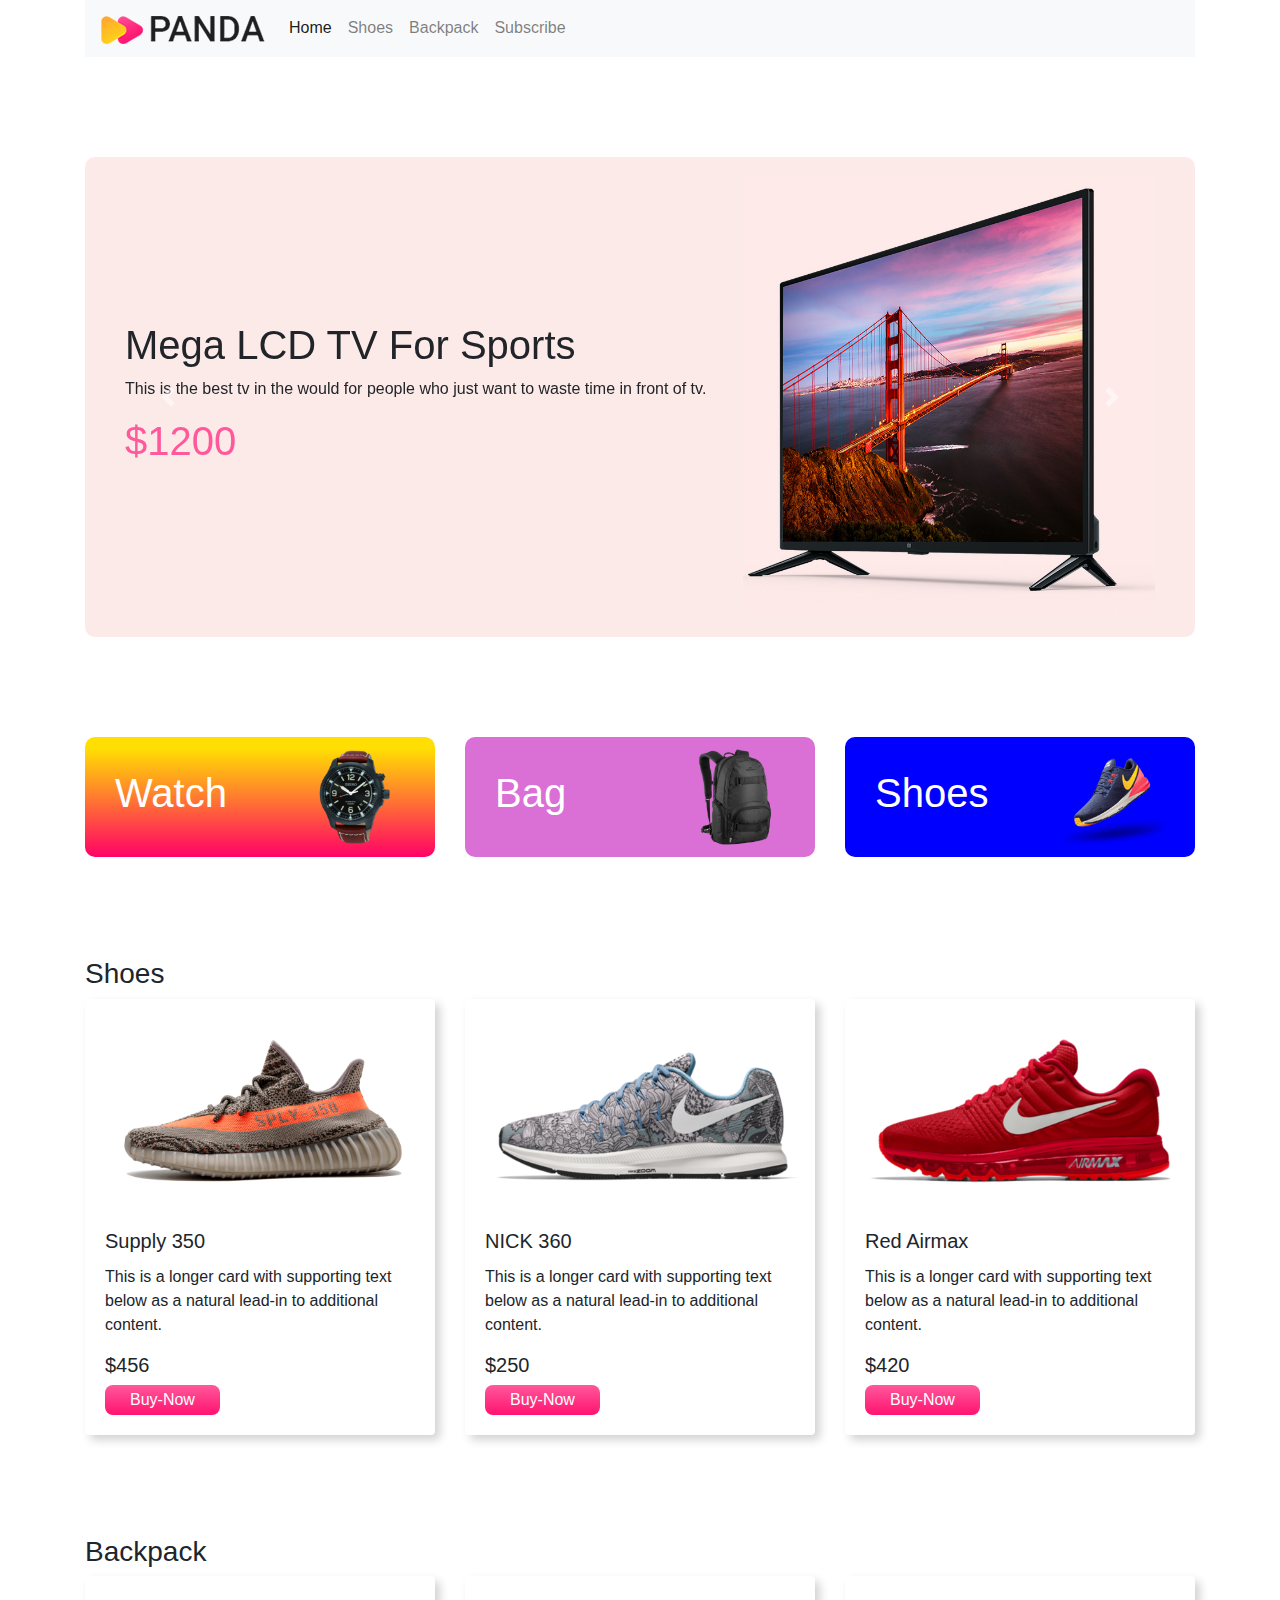
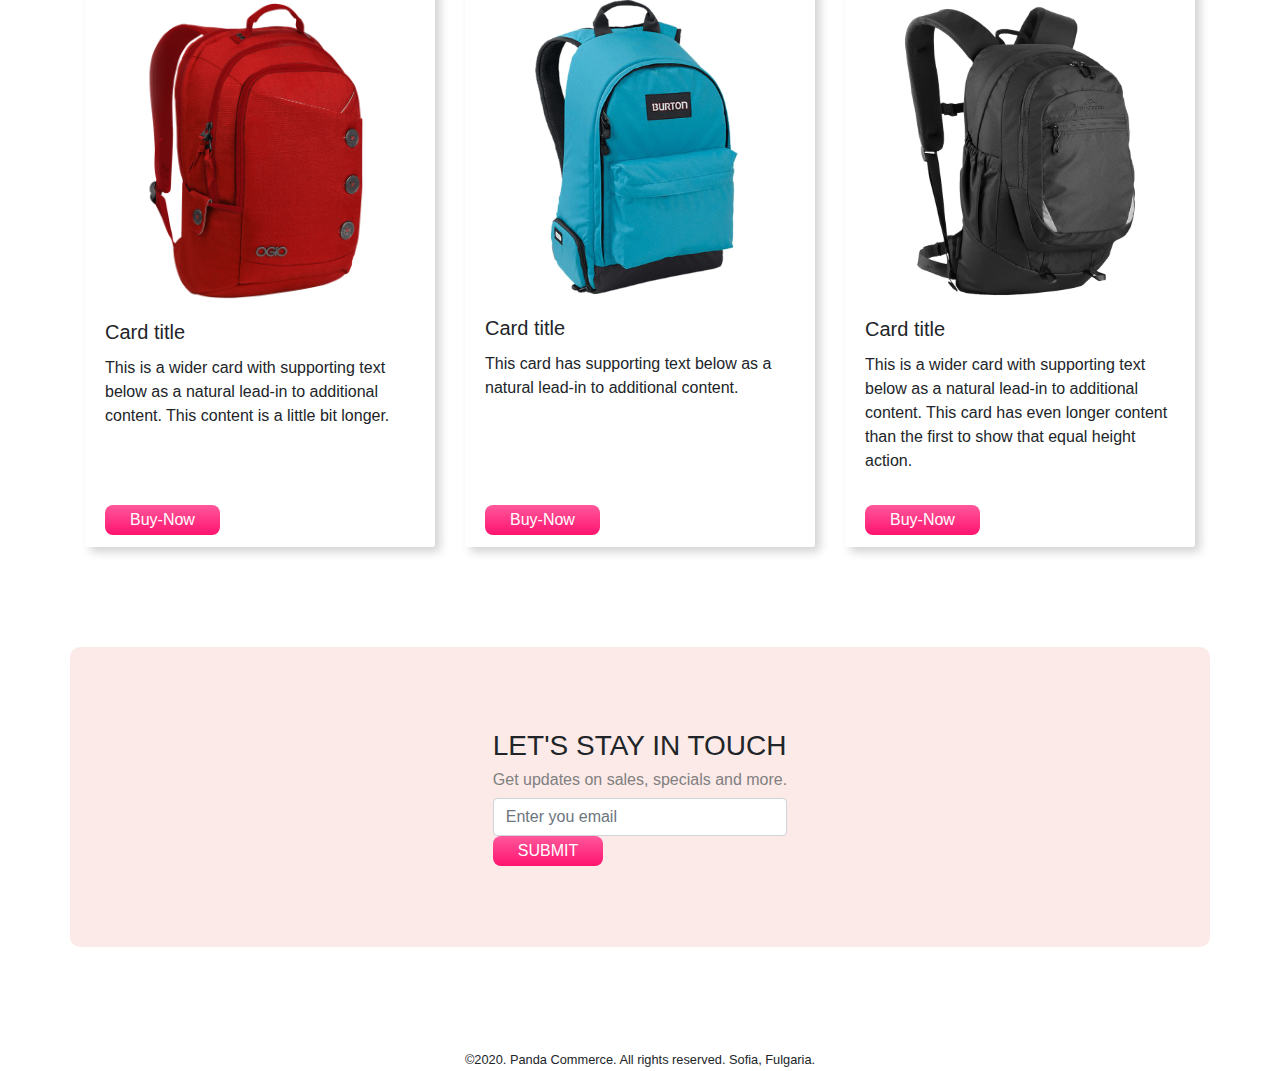
<file: index.html>
<!DOCTYPE html>
<html lang="en">
<head>
    <meta charset="UTF-8">
    <meta name="viewport" content="width=device-width, initial-scale=1.0">
    <title>Document</title>
    <link rel="stylesheet" href="css/bootstrap/css/bootstrap.min.css">
    <link rel="stylesheet" href="style.css">
</head>
<body>
    <div class="container">
        <nav class="navbar navbar-expand-lg navbar-light bg-light">
            <a class="navbar-brand" href="#"><img src="images/logo.png" alt=""></a>
            <button class="navbar-toggler" type="button" data-toggle="collapse" data-target="#navbarNav" aria-controls="navbarNav" aria-expanded="false" aria-label="Toggle navigation">
              <span class="navbar-toggler-icon"></span>
            </button>
            <div class="collapse navbar-collapse" id="navbarNav">
              <ul class="navbar-nav">
                <li class="nav-item active">
                  <a class="nav-link" href="#">Home <span class="sr-only">(current)</span></a>
                </li>
                <li class="nav-item">
                  <a class="nav-link" href="#shoes">Shoes</a>
                </li>
                <li class="nav-item">
                  <a class="nav-link" href="#backpack">Backpack</a>
                </li>
                <li class="nav-item">
                  <a class="nav-link" href="#subscribe">Subscribe</a>
                </li>
              </ul>
            </div>
          </nav>
    </div>

    <div class="container">
        <div id="carouselExampleControls" class="carousel slide orange-bg" data-ride="carousel">
            <div class="carousel-inner">
              <div class="carousel-item active">
                    <div class="row align-items-center">
                        <div class="col-md-7">
                            <h1>Mega LCD TV For Sports</h1>
                            <p>This is the best tv in the would for people who just want to waste time in front of tv.</p>
                            <h1 class="price">$1200</h1>
                          
                        </div>
                        <div class="col-md-5">
                            <img src="images/banner-images/tv.png" class="d-block w-100" alt="...">
                        </div>
                    </div>
              </div>
              <div class="carousel-item">
                    <div class="row align-items-center">
                        <div class="col-md-7">
                            <h1>Cool Dude headphone</h1>
                            <p>This is the best headphone in the would for people who just want to waste time in front of funky world.</p>
                            <h1 class="price">$400</h1>
                            <button class="buy-now-button">Buy-Now</button>
                        </div>
                        <div class="col-md-5">
                            <img src="images/banner-images/headphone.png" class="d-block w-100" alt="...">
                        </div>
                    </div>
              </div>
              <div class="carousel-item">
                <div class="row align-items-center">
                    <div class="col-md-7">
                        <h1>X-Box for your living room</h1>
                            <p>This is the best X-box in the would for people who just want to waste time in front of fake Sports.</p>
                            <h1 class="price">$1250</h1>
                            <button class="buy-now-button">Buy-Now</button>
                    </div>
                    <div class="col-md-5">
                        <img src="images/banner-images/xbox.png" class="d-block w-100" alt="...">
                    </div>
                </div>
              </div>
            </div>
            <a class="carousel-control-prev" href="#carouselExampleControls" role="button" data-slide="prev">
              <span class="carousel-control-prev-icon" aria-hidden="true"></span>
              <span class="sr-only">Previous</span>
            </a>
            <a class="carousel-control-next" href="#carouselExampleControls" role="button" data-slide="next">
              <span class="carousel-control-next-icon" aria-hidden="true"></span>
              <span class="sr-only">Next</span>
            </a>
          </div>
    </div>

    <div class="container categories">
        <div class="row">
            <div class="col-md-4">
               <div class="d-flex justify-content-between align-items-center cat1">
                <h1>Watch</h1>
                <img src="images/categories/watch.png" alt="">
               </div>
            </div>
            <div class="col-md-4">
               <div class="d-flex justify-content-between align-items-center cat2">
                <h1> Bag </h1>
                <img src="images/categories/bag.png" alt="">
               </div>
            </div>
            <div class=" col-md-4">
               <div class="d-flex justify-content-between align-items-center cat3">
                <h1> Shoes </h1>
                <img src="images/categories/shoes.png" alt="">
               </div>
            </div>
        </div>
    </div>


    <div class="container" id="shoes">
        <h3>Shoes</h3>
        <div class="card-deck">
            <div class="card">
              <img src="images/shoes/shoe-1.png" class="card-img-top" alt="...">
              <div class="card-body">
                <h5 class="card-title">Supply 350</h5>
                <p class="card-text">This is a longer card with supporting text below as a natural lead-in to additional content.</p> 
                <h5>$456</h5>
                <button class="buy-now-button">Buy-Now</button>
              </div>
            </div>
            <div class="card">
              <img src="images/shoes/shoe-2.png" class="card-img-top" alt="...">
              <div class="card-body">
                <h5 class="card-title">NICK 360</h5>
                <p class="card-text">This is a longer card with supporting text below as a natural lead-in to additional content.</p> 
                <h5>$250</h5>
                <button class="buy-now-button">Buy-Now</button>
              </div>
            </div>
            <div class="card">
              <img src="images/shoes/shoe-3.png" class="card-img-top" alt="...">
              <div class="card-body">
                <h5 class="card-title">Red Airmax</h5>
                <p class="card-text">This is a longer card with supporting text below as a natural lead-in to additional content.</p> 
                <h5>$420</h5>
                <button class="buy-now-button">Buy-Now</button>
                </div>
            </div>
          </div>
    </div>


    <div class="container" id="backpack">
        <h3>Backpack</h3>
        <div class="card-deck">
            <div class="card">
              <img src="images/bags/bag-1.png" class="card-img-top" alt="...">
              <div class="card-body">
                <h5 class="card-title">Card title</h5>
                <p class="card-text">This is a wider card with supporting text below as a natural lead-in to additional content. This content is a little bit longer.</p>
              </div>
              <div class="card-footer">
                 <button class="buy-now-button">Buy-Now</button>
              </div>
            </div>
            <div class="card">
              <img src="images/bags/bag-2.png" class="card-img-top" alt="...">
              <div class="card-body">
                <h5 class="card-title">Card title</h5>
                <p class="card-text">This card has supporting text below as a natural lead-in to additional content.</p>
              </div>
              <div class="card-footer">
                 <button class="buy-now-button">Buy-Now</button>
              </div>
            </div>
            <div class="card">
              <img src="images/bags/bag-3.png" class="card-img-top" alt="...">
              <div class="card-body">
                <h5 class="card-title">Card title</h5>
                <p class="card-text">This is a wider card with supporting text below as a natural lead-in to additional content. This card has even longer content than the first to show that equal height action.</p>
              </div>
              <div class="card-footer">
                 <button class="buy-now-button">Buy-Now</button>
              </div>
            </div>
          </div>
    </div>

   <div class="container d-flex align-items-center justify-content-center orange-bg" id="subscribe">
        <div>
            <h3>LET'S STAY IN TOUCH</h3>
            <h6>Get updates on sales, specials and more.</h6>
            <input class="form-control" type="text" placeholder="Enter you email">
            <button class="buy-now-button">SUBMIT</button>
        </div>
   </div>

   <footer>
       <small>©2020. Panda Commerce. All rights reserved. Sofia, Fulgaria.</small>
   </footer>

    <script src="https://code.jquery.com/jquery-3.5.1.slim.min.js" integrity="sha384-DfXdz2htPH0lsSSs5nCTpuj/zy4C+OGpamoFVy38MVBnE+IbbVYUew+OrCXaRkfj" crossorigin="anonymous"></script>
    <script src="https://cdn.jsdelivr.net/npm/popper.js@1.16.0/dist/umd/popper.min.js" integrity="sha384-Q6E9RHvbIyZFJoft+2mJbHaEWldlvI9IOYy5n3zV9zzTtmI3UksdQRVvoxMfooAo" crossorigin="anonymous"></script>
    <script src="https://stackpath.bootstrapcdn.com/bootstrap/4.5.0/js/bootstrap.min.js" integrity="sha384-OgVRvuATP1z7JjHLkuOU7Xw704+h835Lr+6QL9UvYjZE3Ipu6Tp75j7Bh/kR0JKI" crossorigin="anonymous"></script>
</body>
</html>
</file>
<file: style.css>
.container{
    margin-bottom: 100px;
}
.orange-bg{
    background-color: #fceae8;
    border-radius: 10px;
}
.buy-now-button{
    background-image:linear-gradient(to bottom,#FF589B 0%,#FF136F 100%);
    color: #fff;
    border:none;
    border-radius: 8px;
    padding: 3px 25px;
    cursor: pointer;
}
.price{
    color:#FF589B;
}
.carousel-item{
    padding: 20px 40px;
}
.cat1{
    background-image:linear-gradient(to bottom, #FFDE03 10%,#FF0266 100%);
    color: #fff;
    border:none;
    border-radius: 8px;
    padding: 3px 25px;
    cursor: pointer;
}
.cat2{
    background-color: orchid;
}
.cat3{
    background-color: blue;
}
.cat1, .cat2, .cat3{
    padding: 10px 30px;
    border-radius: 10px;
}

.categories h1{
    color: #fff;

}
.categories img{
    width: 100px;
}
.card{
    border: none;
    box-shadow: 5px 5px 10px lightgray;
}
.card-footer{
    background-color: white;
    border-top: none;
}
#subscribe{
    height: 300px;
}
#subscribe h6{
    color: gray;
}
footer{
    text-align: center;
}
</file>
